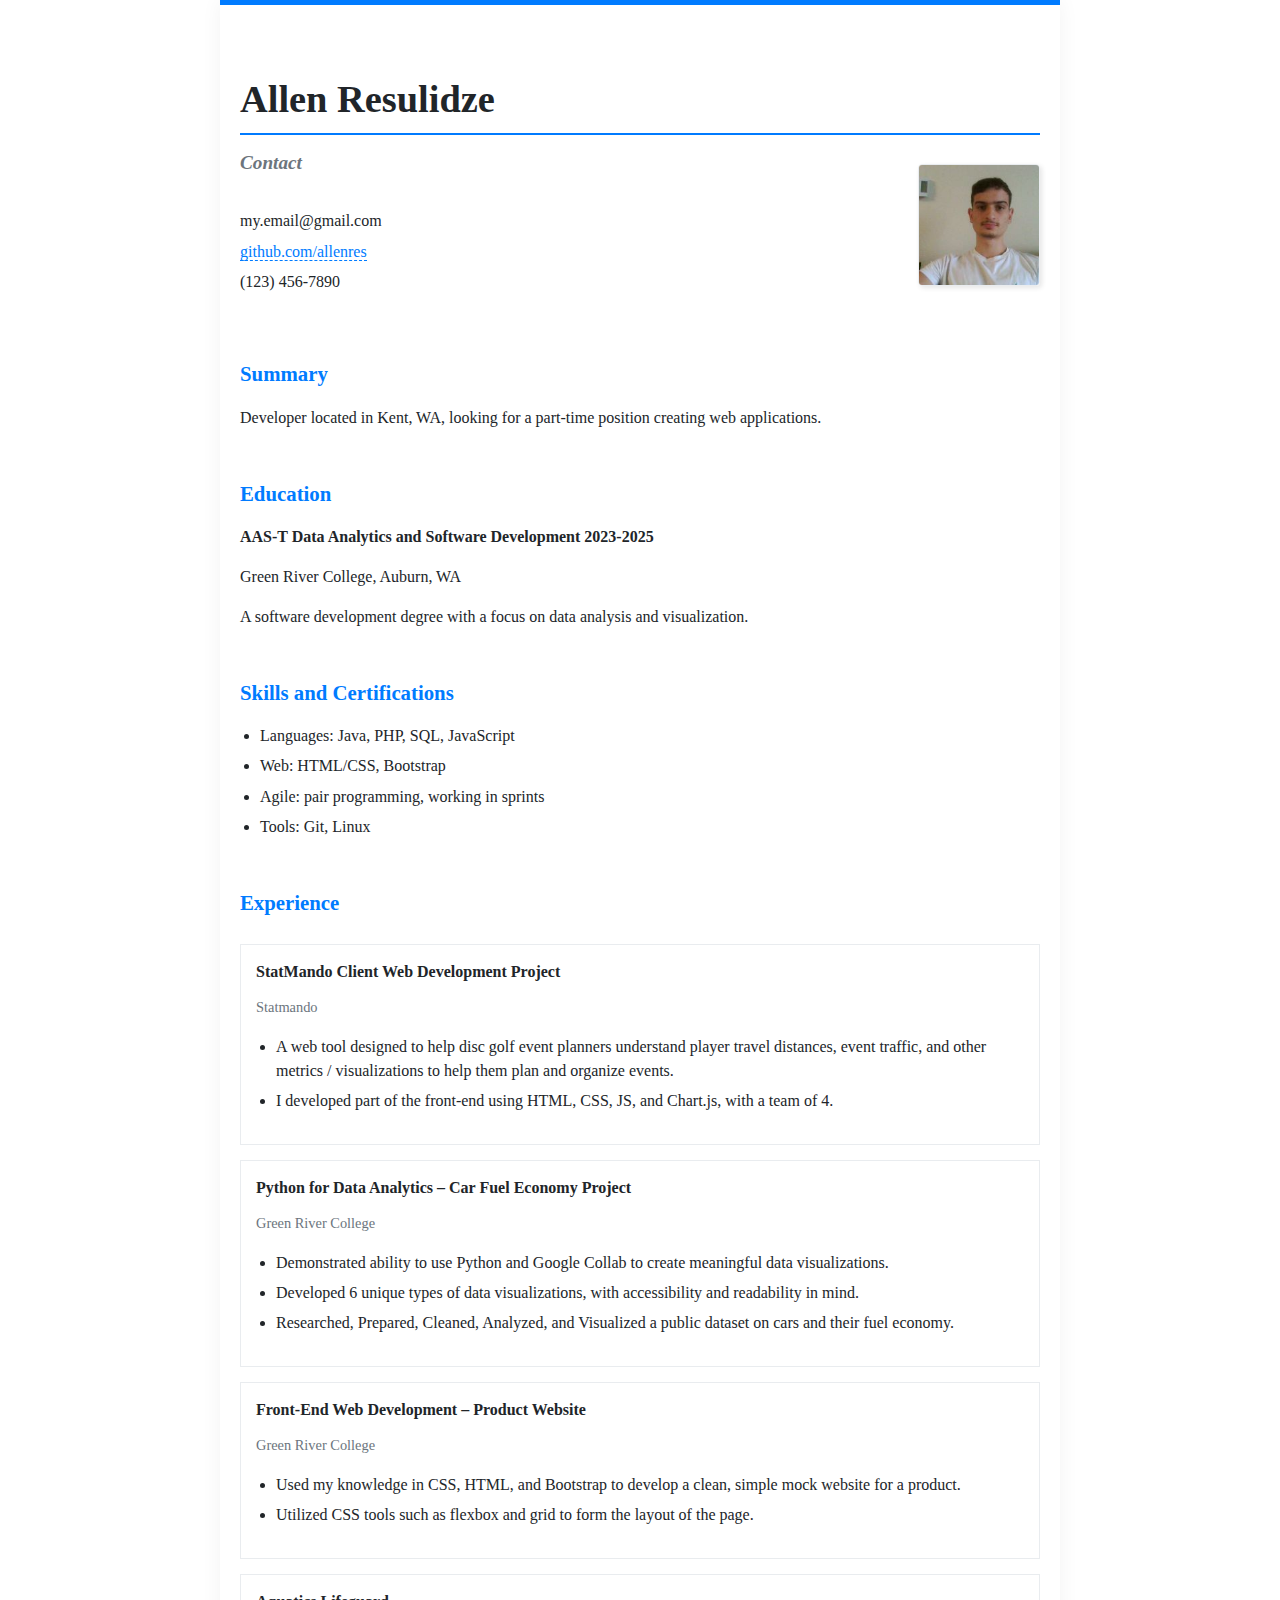
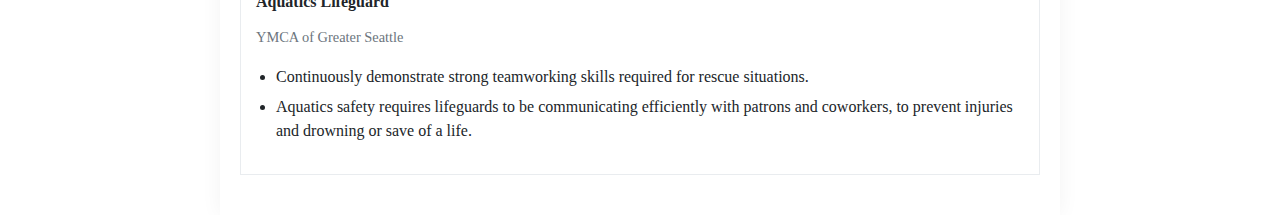
<file: index.html>
<!DOCTYPE html>
<html lang="en">

<head>
    <meta charset="UTF-8">
    <meta name="viewport" content="width=device-width, initial-scale=1.0">
    <link rel="icon" href="images/document-favicon.png">
    <link rel="stylesheet" href="styles/style.css">
    <title>Allen Resulidze</title>
</head>

<body>
    <h1>Allen Resulidze</h1>

    <div class="contact-image-container">
        <div class="contact-info">
            <h2>Contact</h2>
            <p>my.email@gmail.com</p>
            <a href="https://github.com/allenres" target="_blank">github.com/allenres</a>
            <p>(123) 456-7890</p>
        </div>
        <img src="images/WIN_20251001_17_13_06_Pro.jpg" alt="An image of me.">
    </div>
    <h3>Summary</h3>
    <p>Developer located in Kent, WA, looking for a part-time position creating web applications.</p>

    <h3>Education</h3>
    <p><b>AAS-T Data Analytics and Software Development 2023-2025</b></p>
    <p>Green River College, Auburn, WA</p>
    <p>A software development degree with a focus on data analysis and visualization.</p>

    <h3>Skills and Certifications</h3>
    <ul>
        <li>Languages: Java, PHP, SQL, JavaScript</li>
        <li>Web: HTML/CSS, Bootstrap</li>
        <li>Agile: pair programming, working in sprints</li>
        <li>Tools: Git, Linux</li>
    </ul>

    <h3>Experience</h3>
    <div class="experience-cards-container">

        <div class="experience-card">
            <p><b>StatMando Client Web Development Project</b></p>
            <p>Statmando</p>
            <ul>
                <li>A web tool designed to help disc golf event planners understand player travel distances, event
                    traffic, and other metrics / visualizations to help them plan and organize events.</li>
                <li>I developed part of the front-end using HTML, CSS, JS, and Chart.js, with a team of 4.</li>
            </ul>
        </div>

        <div class="experience-card">
            <p><b>Python for Data Analytics – Car Fuel Economy Project</b></p>
            <p>Green River College</p>
            <ul>
                <li>Demonstrated ability to use Python and Google Collab to create meaningful data visualizations.</li>
                <li>Developed 6 unique types of data visualizations, with accessibility and readability in mind.</li>
                <li>Researched, Prepared, Cleaned, Analyzed, and Visualized a public dataset on cars and their fuel
                    economy.</li>
            </ul>
        </div>

        <div class="experience-card">
            <p><b>Front-End Web Development – Product Website</b></p>
            <p>Green River College</p>
            <ul>
                <li>Used my knowledge in CSS, HTML, and Bootstrap to develop a clean, simple mock website for a
                    product.</li>
                <li>Utilized CSS tools such as flexbox and grid to form the layout of the page.</li>
            </ul>
        </div>

        <div class="experience-card">
            <p><b>Aquatics Lifeguard</b></p>
            <p>YMCA of Greater Seattle</p>
            <ul>
                <li>Continuously demonstrate strong teamworking skills required for rescue situations.</li>
                <li>Aquatics safety requires lifeguards to be communicating efficiently with patrons and coworkers, to
                    prevent injuries and drowning or save of a life.</li>
            </ul>
        </div>

    </div>
</body>

</html>
</file>
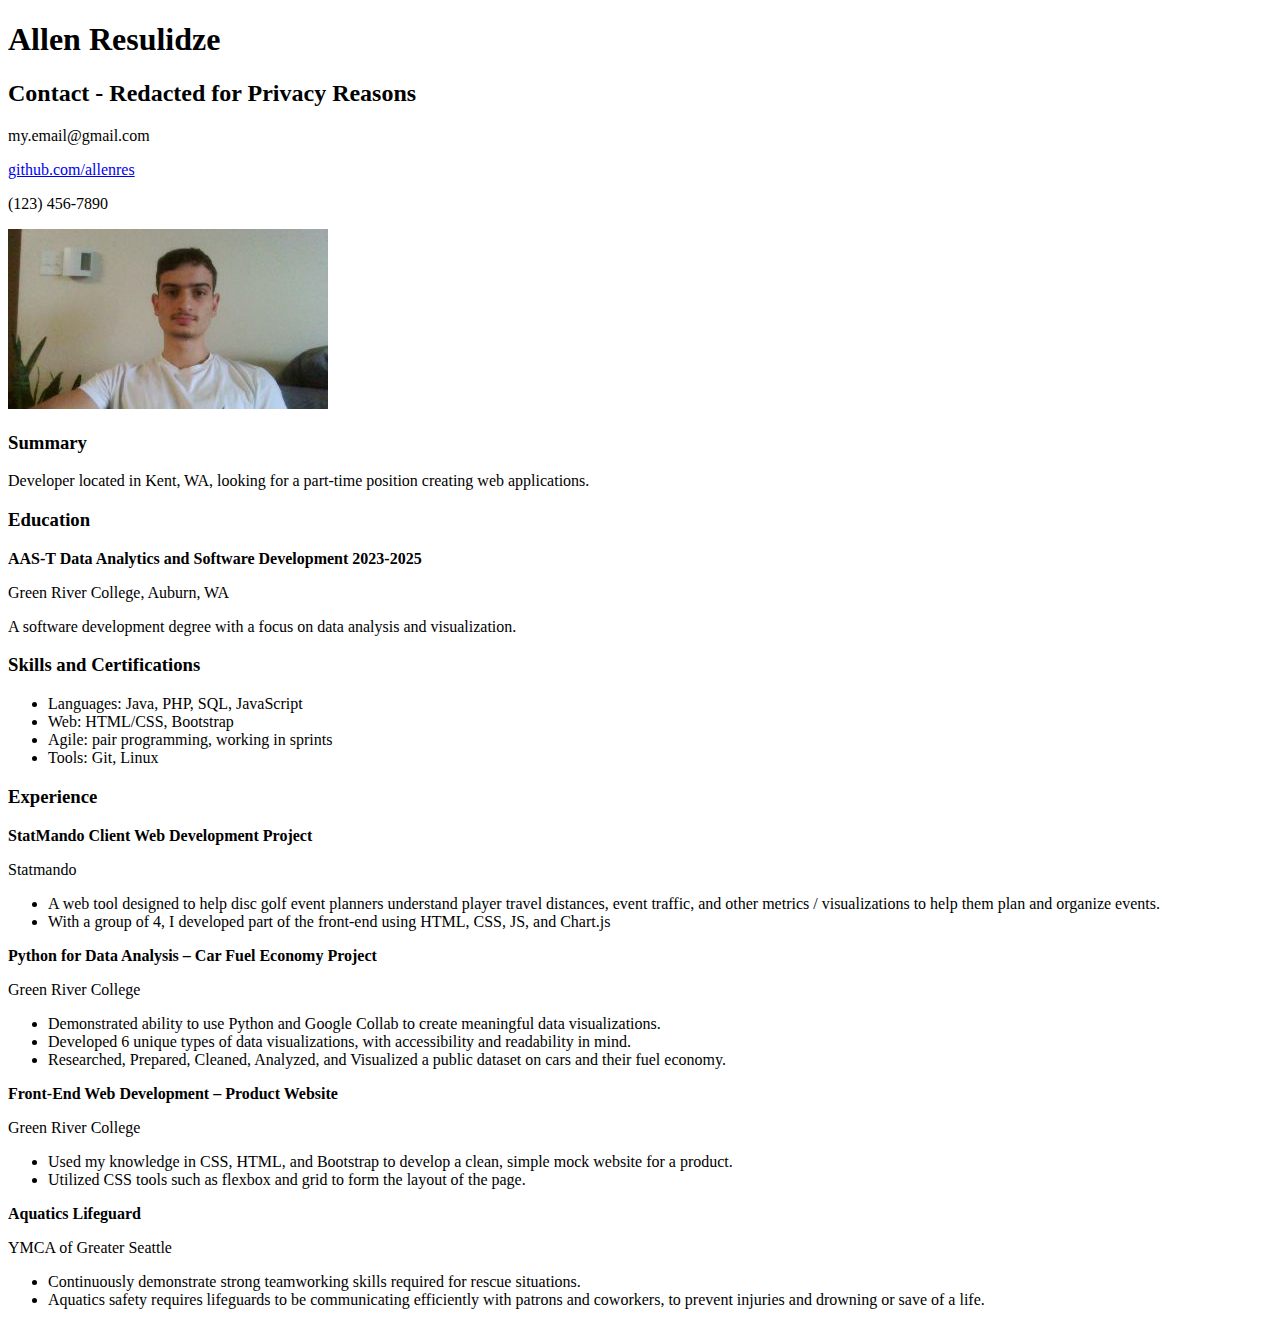
<file: resume/index.html>
<!DOCTYPE html>
<html lang="en">
<head>
    <meta charset="UTF-8">
    <meta name="viewport" content="width=device-width, initial-scale=1.0">
    <link rel="icon" href="images/document-favicon.png">
    <title>Allen Resulidze</title>
</head>
<body>
    <h1>Allen Resulidze</h1>
    <h2>Contact - Redacted for Privacy Reasons</h2>
    <p>my.email@gmail.com</p>
    <a href="https://github.com/allenres" target="_blank">github.com/allenres</a>
    <p>(123) 456-7890</p>
    <img src="images/WIN_20251001_17_13_06_Pro.jpg" alt="An image of me.">
    <h3>Summary</h3>
    <p>Developer located in Kent, WA, looking for a part-time position creating web applications.</p>

    <h3>Education</h3>
    <p><b>AAS-T Data Analytics and Software Development 2023-2025</b></p>
    <p>Green River College, Auburn, WA</p>
    <p>A software development degree with a focus on data analysis and visualization.</p>

    <h3>Skills and Certifications</h3>
    <ul>
        <li>Languages: Java, PHP, SQL, JavaScript</li>
        <li>Web: HTML/CSS, Bootstrap</li>
        <li>Agile: pair programming, working in sprints</li>
        <li>Tools: Git, Linux</li>
    </ul>

    <h3>Experience</h3>
    <p><b>StatMando Client Web Development Project</b></p>
    <p>Statmando</p>
    <ul>
        <li>A web tool designed to help disc golf event planners understand player travel distances, event traffic, and other metrics / visualizations to help them plan and organize events.</li>
        <li>With a group of 4, I developed part of the front-end using HTML, CSS, JS, and Chart.js</li>
    </ul>

    <p><b>Python for Data Analysis – Car Fuel Economy Project</b></p>
    <p>Green River College</p>
    <ul>
        <li>Demonstrated ability to use Python and Google Collab to create meaningful data visualizations.</li>
        <li>Developed 6 unique types of data visualizations, with accessibility and readability in mind.</li>
        <li>Researched, Prepared, Cleaned, Analyzed, and Visualized a public dataset on cars and their fuel 
economy.</li>
    </ul>

    <p><b>Front-End Web Development – Product Website</b></p>
    <p>Green River College</p>
    <ul>
        <li>Used my knowledge in CSS, HTML, and Bootstrap to develop a clean, simple mock website for a 
product.</li>
        <li>Utilized CSS tools such as flexbox and grid to form the layout of the page.</li>
    </ul>
    
    <p><b>Aquatics Lifeguard</b></p>
    <p>YMCA of Greater Seattle</p>
    <ul>
        <li>Continuously demonstrate strong teamworking skills required for rescue situations.</li>
        <li>Aquatics safety requires lifeguards to be communicating efficiently with patrons and coworkers, to 
prevent injuries and drowning or save of a life.</li>
    </ul>
</body>
</html>
</file>
<file: styles/style.css>
:root {
    --primary-color: #007bff;  
    --secondary-color: #6c757d;  
    --text-color: #212529;        
    --background-color: #ffffff;  
    --border-color: #e9ecef;     
}

html {
    font-size: 16px;
    font-family: 'Georgia', serif;
    color: var(--text-color);
    line-height: 1.5;
}

body {
    background-color: var(--background-color);
    margin: 0;
    padding: 40px 20px;
    max-width: 800px;
    margin-left: auto;
    margin-right: auto;
    border-top: 5px solid var(--primary-color);
    box-shadow: 0 0 20px rgba(0, 0, 0, 0.05); 
}

h1 {
    font-size: 2.4rem;
    color: var(--text-color);
    text-align: left;
    margin-bottom: 0.2rem;
    border-bottom: 2px solid var(--primary-color);
    padding-bottom: 5px;
}

h2 {
    font-size: 1.2rem;
    color: var(--secondary-color);
    text-align: left;
    font-style: italic;
    margin-top: 0;
    margin-bottom: 2rem;
}

h3 {
    font-size: 1.3rem;
    color: var(--primary-color);
    margin-top: 3rem;
    margin-bottom: 1rem;
}

p, li {
    font-size: 1rem;
    letter-spacing: 0;
}

a {
    color: var(--primary-color);
    text-decoration: none;
    transition: color 0.2s;
    border-bottom: 1px dashed var(--primary-color); 
}

a:hover, a:focus {
    color: #0056b3;
    text-decoration: none;
    border-bottom: 1px solid #0056b3;
    outline: none;
}

.contact-image-container {
    display: flex;
    flex-direction: row;
    align-items: center;
    justify-content: space-between;
    gap: 30px;
    padding: 10px 0;
}

.contact-info {
    text-align: left;
}

.contact-info p, .contact-info a {
    margin: 0.4rem 0;
}

img {
    order: 2;
    width: 120px;
    height: 120px;
    object-fit: cover;
    border-radius: 4px;
    border: 1px solid var(--border-color);
    box-shadow: 2px 2px 5px rgba(0, 0, 0, 0.1);
}

.experience-cards-container {
    display: flex;
    flex-wrap: wrap;
    gap: 15px;
    padding-top: 10px;
}

.experience-card {
    flex: 1 1 50%; 
    padding: 15px;
    background-color: var(--background-color);
    border: 1px solid var(--border-color);
    border-radius: 0;
    box-shadow: none;
}

.experience-card b {
    display: block;
    font-size: 1rem;
    color: var(--text-color);
    margin-bottom: 0.2rem;
}

.experience-card p {
    font-style: normal;
    color: var(--secondary-color);
    font-size: 0.9rem;
    margin: 0 0 0.8rem 0;
}

ul {
    padding-left: 20px;
    margin-left: 0;
}

li {
    position: relative;
    padding-left: 0;
    margin-bottom: 0.4rem;
}

@media (max-width: 650px) {
    body {
        padding: 20px 10px;
    }

    .contact-image-container {
        flex-direction: column;
        align-items: flex-start;
        gap: 15px;
    }
    
    img {
        order: 1;
        margin-left: 0;
    }

    h1 {
        text-align: center;
    }
}

@media (min-width: 651px) {
    .experience-card {
        flex: 1 1 calc(50% - 15px);
        min-width: unset;
    }
}
</file>
